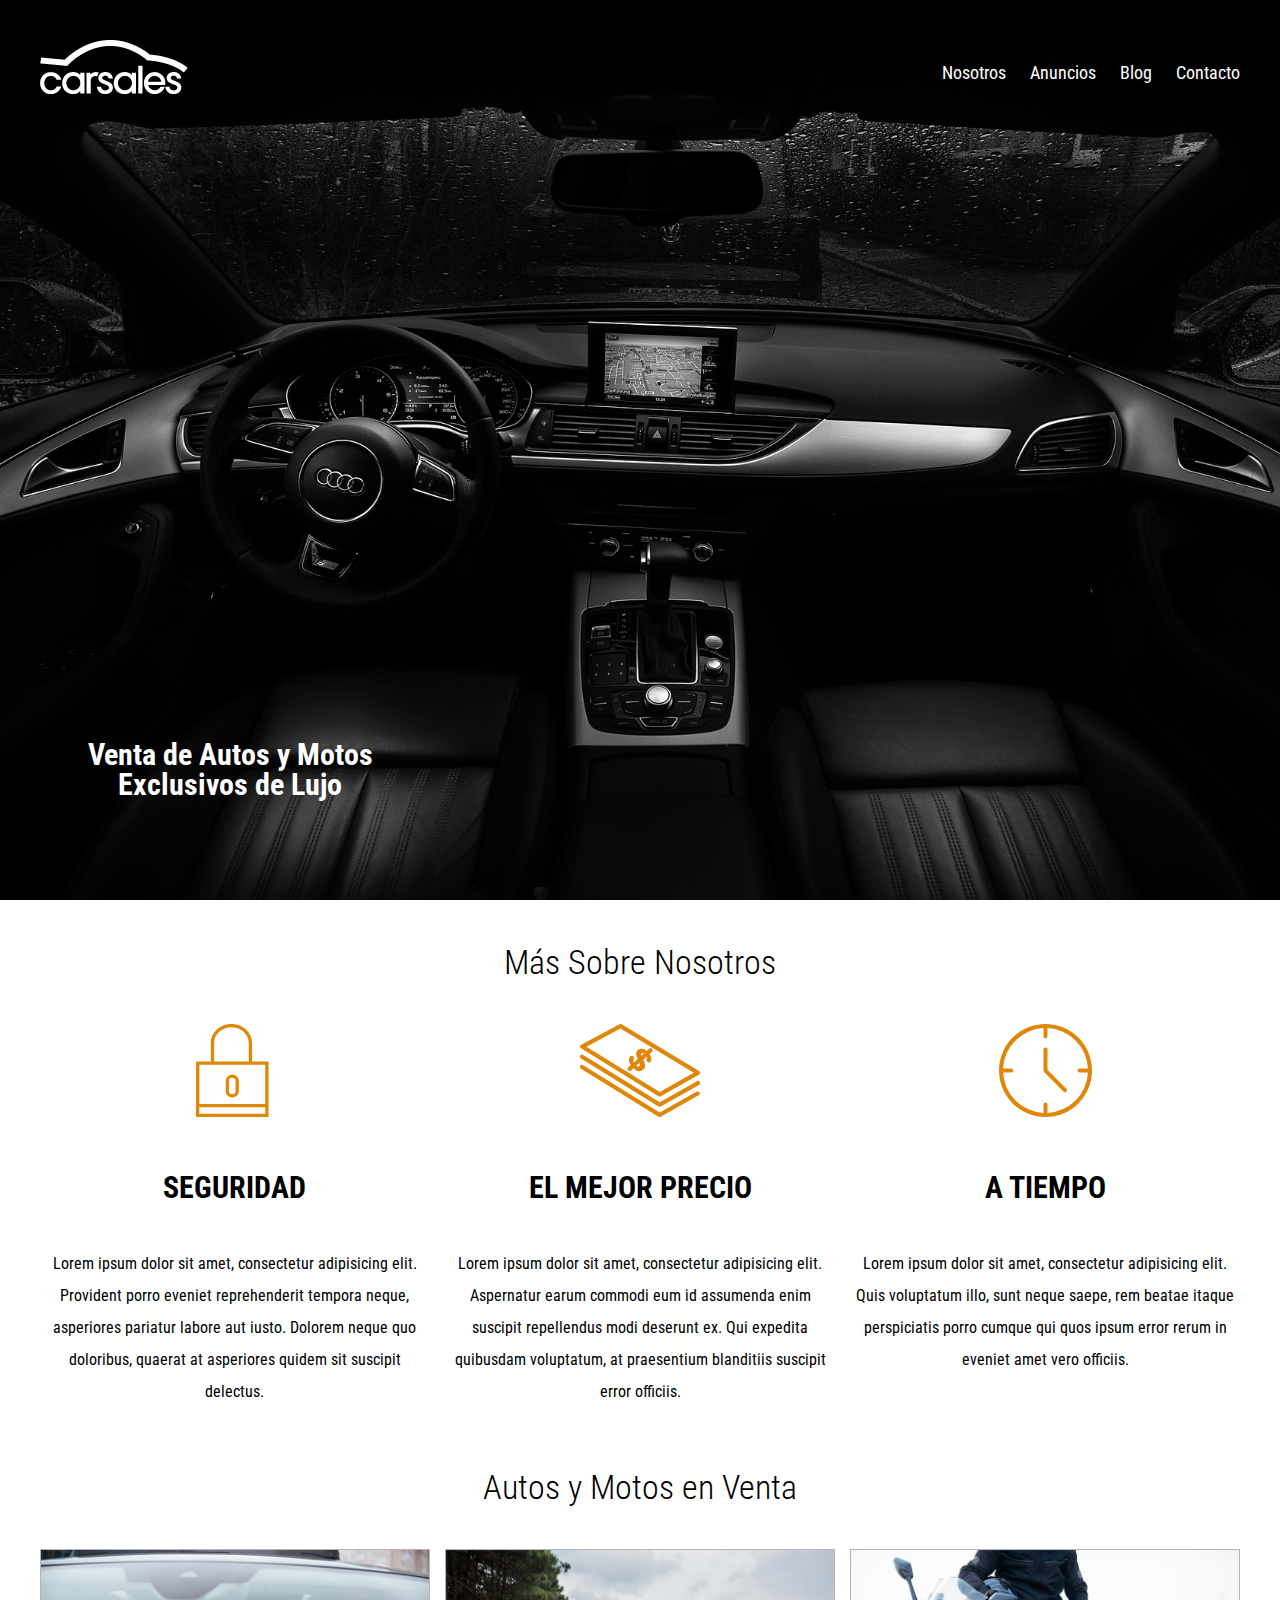
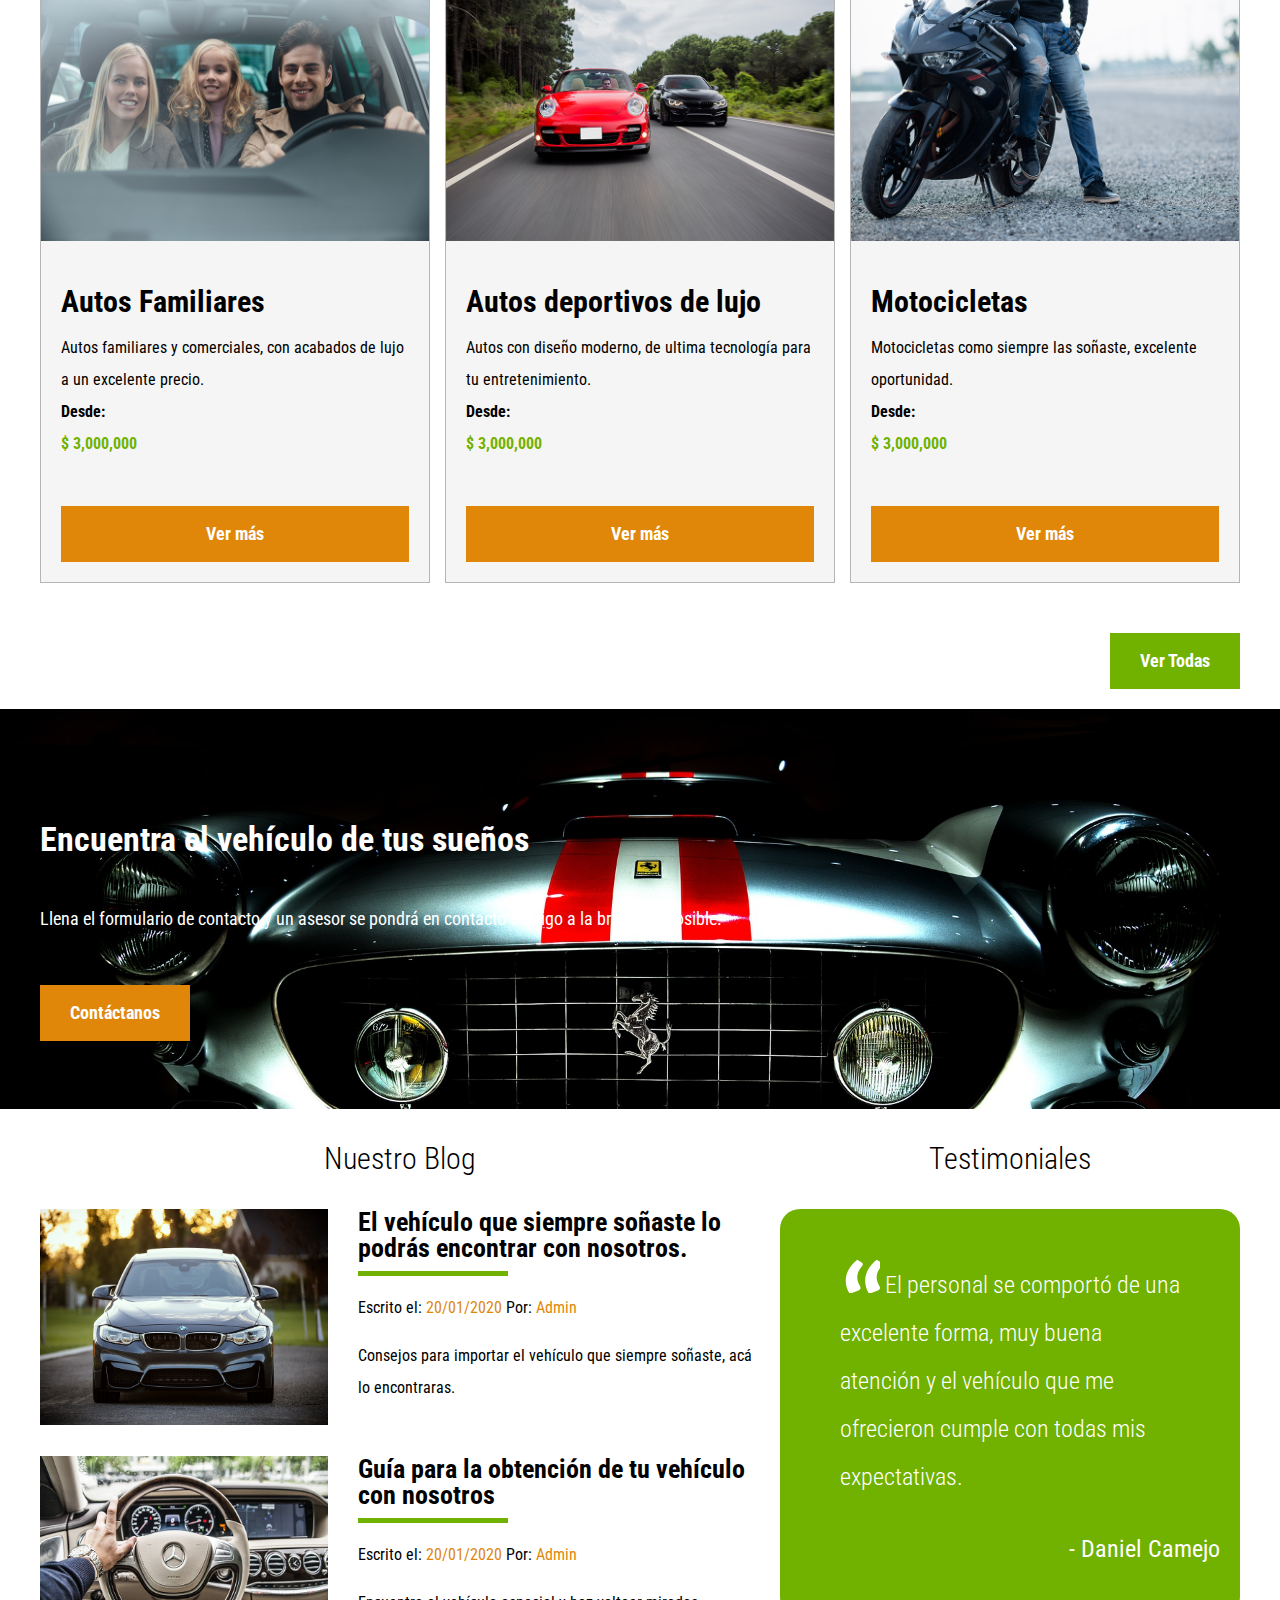
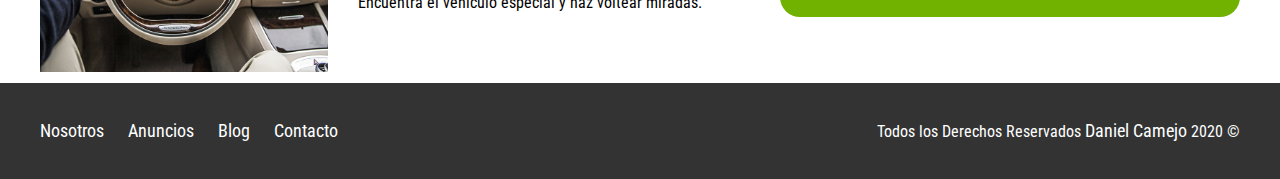
<file: index.html>
<!DOCTYPE html>
<html lang="en">
    <head>
        <meta charset="utf-8">
            <meta content="width=device-width" name="viewport">
                <meta content="IE=edge" http-equiv="X-UA-Compatible"/>
                <title>
                    Inicio - Proyecto “CarSales”
                </title>
                <link href="https://fonts.googleapis.com/css?family=Roboto+Condensed:300,400,700&display=swap" rel="stylesheet">
                    <link href="css/normalize.css" rel="stylesheet">
                        <link href="css/styles.css" rel="stylesheet">
                        </link>
                    </link>
                </link>
            </meta>
        </meta>
    </head>
    <body>
        <header class="site-header inicio">
            <div class="contenedor contenido-header">
                <div class="barra">
                    <a href="index.html">
                        <img alt="Logotipo de Venta de Vehiculos" src="img/logo.png"/>
                    </a>
                    <div class="mobile-menu">
                        <a href="#navegacion">
                            <img src="img/barras.svg" alt="">
                        </a>
                    </div>
                    <nav id="navegacion" class="navegacion">
                        <a href="nosotros.html">
                            Nosotros
                        </a>
                        <a href="anuncios.html">
                            Anuncios
                        </a>
                        <a href="blog.html">
                            Blog
                        </a>
                        <a href="contacto.html">
                            Contacto
                        </a>
                    </nav>
                </div>
                <h1>
                    Venta de Autos y Motos Exclusivos de Lujo
                </h1>
            </div>
        </header>
        <section class="contenedor seccion">
            <h2 class="fw300 centrar-texto">
                Más Sobre Nosotros
            </h2>
            <div class="iconos-nosotros">
                <div class="icono">
                    <img alt="Icono Seguridad" src="img/icono1.svg">
                        <h3>
                            Seguridad
                        </h3>
                        <p>
                            Lorem ipsum dolor sit amet, consectetur adipisicing elit. Provident porro eveniet reprehenderit tempora neque, asperiores pariatur labore aut iusto. Dolorem neque quo doloribus, quaerat at asperiores quidem sit suscipit delectus.
                        </p>
                    </img>
                </div>
                <div class="icono">
                    <img alt="Icono Precio" src="img/icono2.svg">
                        <h3>
                            El Mejor Precio
                        </h3>
                        <p>
                            Lorem ipsum dolor sit amet, consectetur adipisicing elit. Aspernatur earum commodi eum id assumenda enim suscipit repellendus modi deserunt ex. Qui expedita quibusdam voluptatum, at praesentium blanditiis suscipit error officiis.
                        </p>
                    </img>
                </div>
                <div class="icono">
                    <img alt="Icono a Tiempo" src="img/icono3.svg">
                        <h3>
                            A tiempo
                        </h3>
                        <p>
                            Lorem ipsum dolor sit amet, consectetur adipisicing elit. Quis voluptatum illo, sunt neque saepe, rem beatae itaque perspiciatis porro cumque qui quos ipsum error rerum in eveniet amet vero officiis.
                        </p>
                    </img>
                </div>
            </div>
        </section>
        <main class="seccion contenedor">
            <h2 class="fw300 centrar-texto">
                Autos y Motos en Venta
            </h2>
            <div class="contenedor-anuncios">
                <div class="anuncio">
                    <img alt="Anuncio Autos Familiares" src="img/anuncio1.jpg">
                        <div class="contenido-anuncio">
                            <h3>
                                Autos Familiares
                            </h3>
                            <p>
                                Autos familiares y comerciales, con acabados de lujo a un excelente precio.
                            </p>
                           <strong>Desde:</strong>
                            <p class="precio">
                                $ 3,000,000
                            </p>
                            <ul class="iconos-caracteristicas">
                            	
                            </ul>
                            <a href="#" class="boton boton-amarillo d-block">
                                Ver más
                            </a>
                        </div>
                    </img>
                </div>
                <div class="anuncio">
                    <img alt="Anuncio Deportivos de Lujo" src="img/anuncio2.jpg">
                        <div class="contenido-anuncio">
                            <h3>
                               Autos deportivos de lujo
                            </h3>
                            <p>
                                Autos con diseño moderno, de ultima tecnología para tu entretenimiento.
                            </p>
                            <strong>Desde:</strong>
                            <p class="precio">
                                $ 3,000,000
                            </p>
                            <ul class="iconos-caracteristicas">
                            	
                            </ul>
                            <a href="#" class="boton boton-amarillo d-block">
                                Ver más
                            </a>
                        </div>
                    </img>
                </div>
                <div class="anuncio">
                <img alt="Anuncio de Motocicletas" src="img/anuncio3.jpg">
                    <div class="contenido-anuncio">
                        <h3>
                            Motocicletas
                        </h3>
                        <p>
                            Motocicletas como siempre las soñaste, excelente oportunidad.
                        </p>
                        <strong>Desde:</strong>
                        <p class="precio">
                            $ 3,000,000
                        </p>
                        <ul class="iconos-caracteristicas">
                            	
                            </ul>
                        <a href="#" class="boton boton-amarillo d-block">
                            Ver más
                        </a>
                    </div>
                </img>
            </div>
            </div>
            <div class="ver-todas">
            <a href="anuncios.html" class="boton boton-verde">
                Ver Todas
            </a>
            </div>
        </main>
            
<section class="imagen-contacto">
	<div class="contenedor contenido-contacto">
    <h2>
        Encuentra el vehículo de tus sueños
    </h2>
    <p>
        Llena el formulario de contacto y un asesor se pondrá en contacto contigo a la brevedad posible.
    </p>
    <a href="contacto.html" class="boton boton-amarillo">
        Contáctanos
    </a>
    </div>
</section>
<div class="seccion-inferior contenedor">
<section class="blog">
    <h3 class="fw300 centrar-texto seccion">
        Nuestro Blog
    </h3>
    <article class="entrada-blog">
    	<div class="imagen">
        <img alt="Entrada de Blog" src="img/blog1.jpg">
        </div>
        <div class="texto-entrada">
        	<a href="entrada.html">
            <h4>
                El vehículo que siempre soñaste lo podrás encontrar con nosotros.
            </h4>
			</a>
            <p>
                Escrito el:
                <span>
                    20/01/2020
                </span>
                Por:
                <span>
                    Admin
                </span>
            </p>
            <p>
                Consejos para importar el vehículo que siempre soñaste, acá lo encontraras.
            </p>
        </img>
        </div>
    </article>
    <article class="entrada-blog">
    	<div class="imagen">
        <img alt="Entrada de Blog" src="img/blog2.jpg">
        </div>
        <div class="texto-entrada">
        	<a href="entrada.html">
            <h4>
               Guía para la obtención de tu vehículo con nosotros
            </h4>
            </a>
            <p>
                Escrito el:
                <span>
                    20/01/2020
                </span>
                Por:
                <span>
                    Admin
                </span>
            </p>
            <p>
                Encuentra el vehículo especial y haz voltear miradas.
            </p>
        </img>
        </div>
    </article>
</section>
<section class="testimoniales">
    <h3 class="fw300 centrar-texto seccion">
        Testimoniales
    </h3>
    <div class="testimonial">
    <blockquote>
        El personal se comportó de una excelente forma, muy buena atención y el vehículo que me ofrecieron cumple con todas mis expectativas.
    </blockquote>
    <p>
        - Daniel Camejo
    </p>
    </div>
</section>
</div>
<footer class="site-footer seccion">
	<div class="contenedor contenedor-footer">
    <nav class="navegacion">
        <a href="nosotros.html">
            Nosotros
        </a>
        <a href="anuncios.html">
            Anuncios
        </a>
        <a href="blog.html">
            Blog
        </a>
        <a href="contacto.html">
            Contacto
        </a>
    </nav>
    <p class="copyright">
        Todos los Derechos Reservados <a class="link" href="https://www.instagram.com/dani__web/" target="blank">Daniel Camejo</a>  2020 © 
    </p>
   </div> 
</footer>
</body>
</html>
</file>
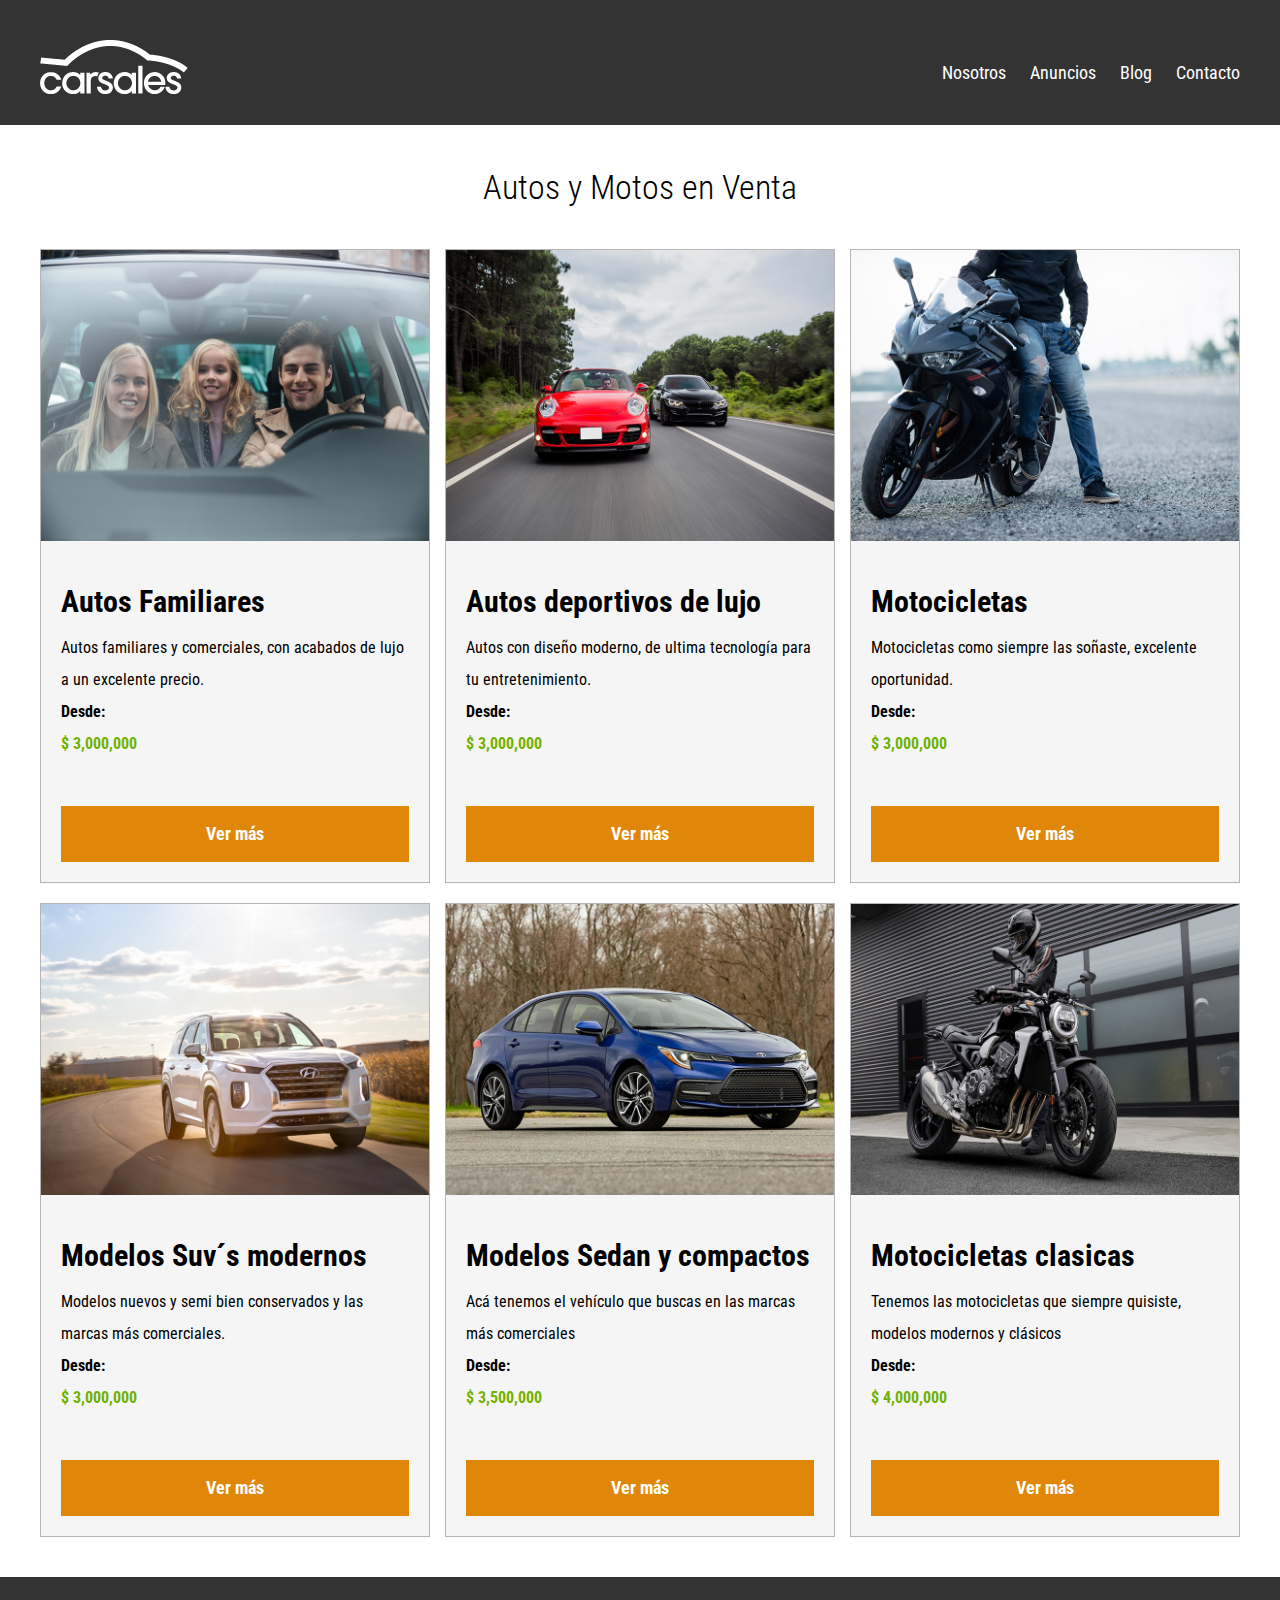
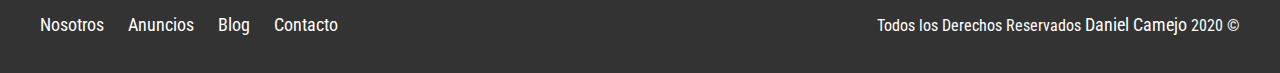
<file: anuncios.html>
<!DOCTYPE html>
<html lang="en">
    <head>
        <meta charset="utf-8">
            <meta content="width=device-width" name="viewport">
                <meta content="IE=edge" http-equiv="X-UA-Compatible"/>
                <title>
                    Anuncios - Proyecto "CarSales"
                </title>
                <link href="https://fonts.googleapis.com/css?family=Roboto+Condensed:300,400,700&display=swap" rel="stylesheet">
                    <link href="css/normalize.css" rel="stylesheet">
                        <link href="css/styles.css" rel="stylesheet">
                        </link>
                    </link>
                </link>
            </meta>
        </meta>
    </head>
    <body>
        <header class="site-header">
            <div class="contenedor contenido-header">
                <div class="barra">
                    <a href="index.html">
                         <img alt="Logotipo de Venta de Vehiculos" src="img/logo.png"/>
                    </a>
                    <div class="mobile-menu">
                        <a href="#navegacion">
                            <img src="img/barras.svg" alt="">
                        </a>
                    </div>
                    <nav id="navegacion" class="navegacion">
                        <a href="nosotros.html">
                            Nosotros
                        </a>
                        <a href="anuncios.html">
                            Anuncios
                        </a>
                        <a href="blog.html">
                            Blog
                        </a>
                        <a href="contacto.html">
                            Contacto
                        </a>
                    </nav>
                </div>
            </div>
        </header>
 
      	<main class="seccion contenedor">
            <h2 class="fw300 centrar-texto">
                Autos y Motos en Venta
            </h2>
            <div class="contenedor-anuncios">
                <div class="anuncio">
                    <img alt="Anuncio Autos Familiares" src="img/anuncio1.jpg">
                        <div class="contenido-anuncio">
                            <h3>
                                Autos Familiares
                            </h3>
                            <p>
                               Autos familiares y comerciales, con acabados de lujo a un excelente precio.
                            </p>
                            <strong>Desde:</strong>
                            <p class="precio">
                                $ 3,000,000
                            </p>
                            <ul class="iconos-caracteristicas">
                            	
                            </ul>
                            <a href="#" class="boton boton-amarillo d-block">
                                Ver más
                            </a>
                        </div>
                    </img>
                </div>
                <div class="anuncio">
                    <img alt="Anuncio Deportivos de Lujo" src="img/anuncio2.jpg">
                        <div class="contenido-anuncio">
                            <h3>
                                Autos deportivos de lujo
                            </h3>
                            <p>
                               Autos con diseño moderno, de ultima tecnología para tu entretenimiento.
                            </p>
                             <strong>Desde:</strong>
                            <p class="precio">
                                $ 3,000,000
                            </p>
                            <ul class="iconos-caracteristicas">
                            	
                            </ul>
                            <a href="#" class="boton boton-amarillo d-block">
                                Ver más
                            </a>
                        </div>
                    </img>
                </div>
                <div class="anuncio">
                <img alt="Anuncio de Motocicletas" src="img/anuncio3.jpg">
                    <div class="contenido-anuncio">
                        <h3>
                            Motocicletas
                        </h3>
                        <p>
                            Motocicletas como siempre las soñaste, excelente oportunidad.
                        </p>
                        <strong>Desde:</strong>
                        <p class="precio">
                            $ 3,000,000
                        </p>
                        <ul class="iconos-caracteristicas">
                            	
                            </ul>
                        <a href="#" class="boton boton-amarillo d-block">
                            Ver más
                        </a>
                    </div>
                </img>
            </div>
             <div class="anuncio">
                    <img alt="Anuncio Suv´s modernos" src="img/anuncio4.jpg">
                        <div class="contenido-anuncio">
                            <h3>
                                Modelos Suv´s modernos
                            </h3>
                            <p>
                               Modelos nuevos y semi bien conservados y las marcas más comerciales.
                            </p>
                            <strong>Desde:</strong>
                            <p class="precio">
                                $ 3,000,000
                            </p>
                            <ul class="iconos-caracteristicas">
                            	
                            </ul>
                            <a href="#" class="boton boton-amarillo d-block">
                                Ver más
                            </a>
                        </div>
                    </img>
                </div>
                 <div class="anuncio">
                    <img alt="Anuncio Sedan y compactos" src="img/anuncio5.jpg">
                        <div class="contenido-anuncio">
                            <h3>
                                Modelos Sedan y compactos
                            </h3>
                            <p>
                                Acá tenemos el vehículo que buscas en las marcas más comerciales
                            </p>
                            <strong>Desde:</strong>
                            <p class="precio">
                                $ 3,500,000
                            </p>
                            <ul class="iconos-caracteristicas">
                            	
                            </ul>
                            <a href="#" class="boton boton-amarillo d-block">
                                Ver más
                            </a>
                        </div>
                    </img>
                </div>
                 <div class="anuncio">
                    <img alt="Anuncio Motocicletas clasicas" src="img/anuncio6.jpg">
                        <div class="contenido-anuncio">
                            <h3>
                                Motocicletas clasicas
                            </h3>
                            <p>
                                Tenemos las motocicletas que siempre quisiste, modelos modernos y clásicos
                            </p>
                            <strong>Desde:</strong>
                            <p class="precio">
                                $ 4,000,000
                            </p>
                            <ul class="iconos-caracteristicas">
                            	
                            </ul>
                            <a href="#" class="boton boton-amarillo d-block">
                                Ver más
                            </a>
                        </div>
                    </img>
                </div>

            </div>
        </main>


<footer class="site-footer seccion">
	<div class="contenedor contenedor-footer">
    <nav class="navegacion">
        <a href="nosotros.html">
            Nosotros
        </a>
        <a href="anuncios.html">
            Anuncios
        </a>
        <a href="blog.html">
            Blog
        </a>
        <a href="contacto.html">
            Contacto
        </a>
    </nav>
    <p class="copyright">
        Todos los Derechos Reservados <a class="link" href="https://www.instagram.com/dani__web/" target="blank">Daniel Camejo</a>  2020 © 
    </p>
   </div> 
</footer>
</file>
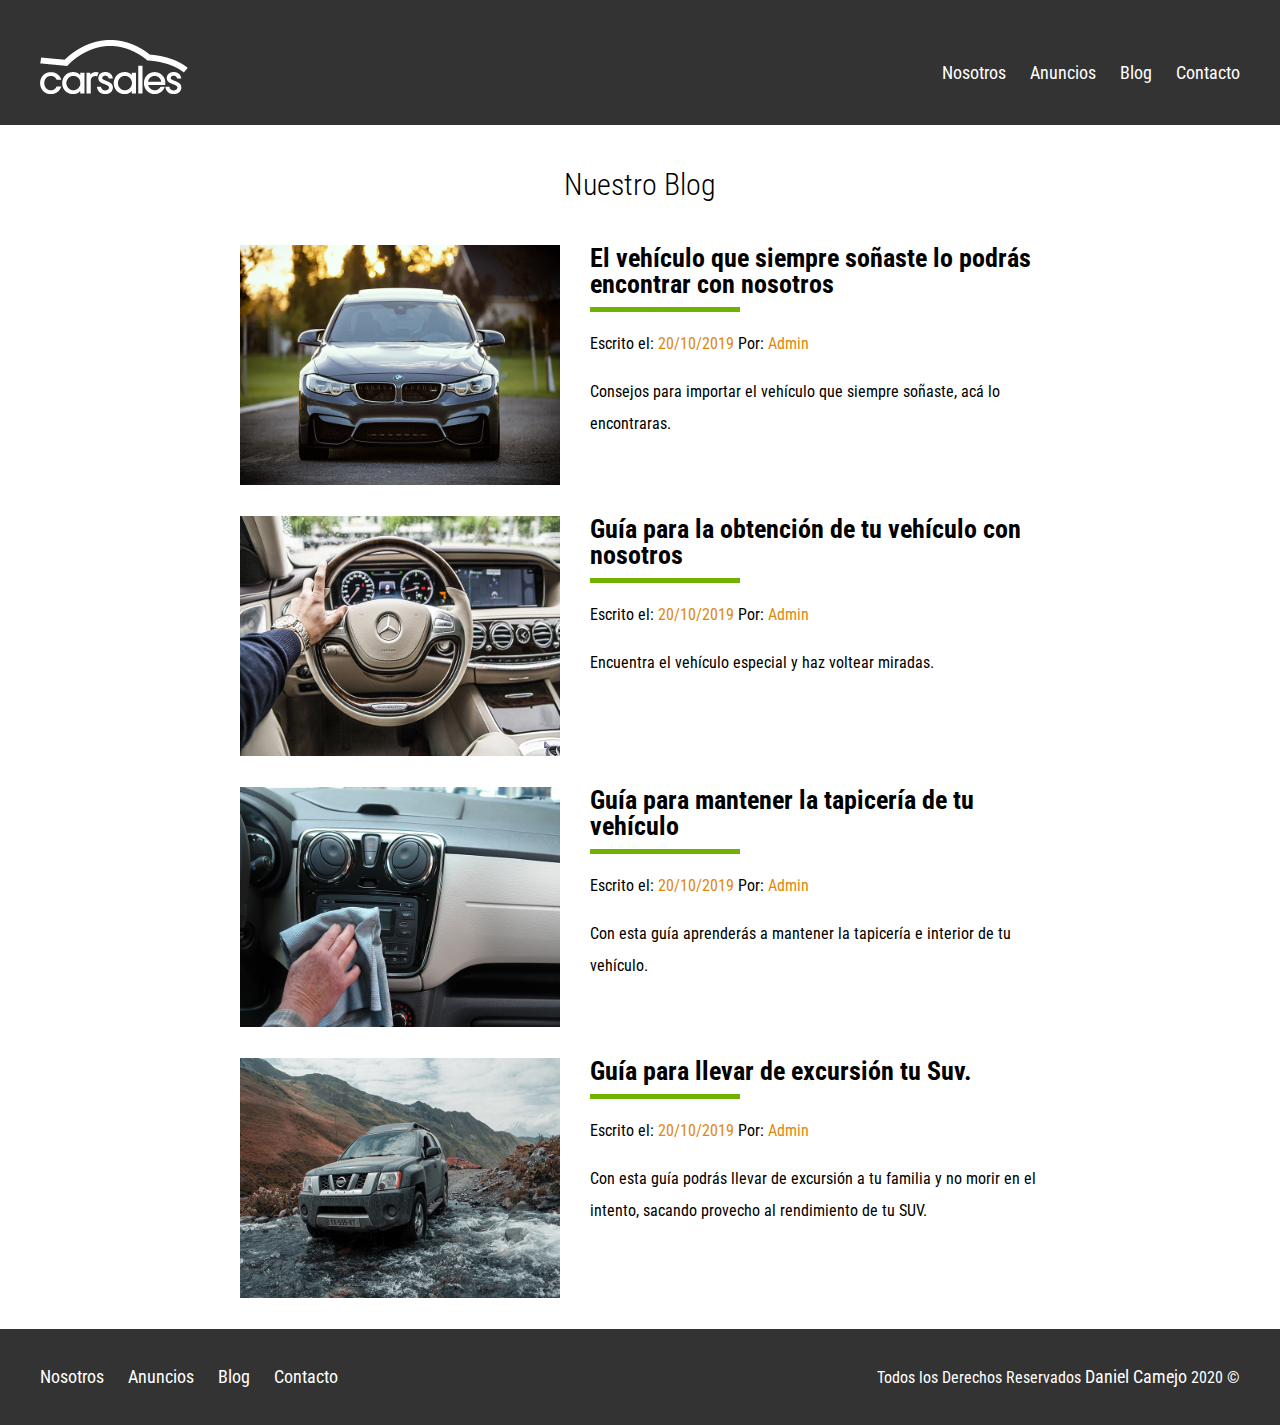
<file: blog.html>
<!DOCTYPE html>
<html lang="en">
    <head>
        <meta charset="utf-8">
            <meta content="width=device-width" name="viewport">
                <meta content="IE=edge" http-equiv="X-UA-Compatible"/>
                <title>
                   Blog - Proyecto "CarSales"
                </title>
                <link href="https://fonts.googleapis.com/css?family=Roboto+Condensed:300,400,700&display=swap" rel="stylesheet">
                    <link href="css/normalize.css" rel="stylesheet">
                        <link href="css/styles.css" rel="stylesheet">
                        </link>
                    </link>
                </link>
            </meta>
        </meta>
    </head>
    <body>
        <header class="site-header">
            <div class="contenedor contenido-header">
                <div class="barra">
                    <a href="index.html">
                         <img alt="Logotipo de Venta de Vehiculos" src="img/logo.png"/>
                    </a>
                    <div class="mobile-menu">
                        <a href="#navegacion">
                            <img src="img/barras.svg" alt="">
                        </a>
                    </div>
                    <nav id="navegacion" class="navegacion">
                        <a href="nosotros.html">
                            Nosotros
                        </a>
                        <a href="anuncios.html">
                            Anuncios
                        </a>
                        <a href="blog.html">
                            Blog
                        </a>
                        <a href="contacto.html">
                            Contacto
                        </a>
                    </nav>
                </div>
            </div>
        </header>
 
      	<main class="contenedor seccion contenido-centrado">
           
           <h3 class="fw300 centrar-texto">
        Nuestro Blog
    </h3>
    <article class="entrada-blog">
        <div class="imagen">
        <img alt="Entrada de Blog" src="img/blog1.jpg">
        </div>
        <div class="texto-entrada">
            <a href="entrada.html">
            <h4>
                El vehículo que siempre soñaste lo podrás encontrar con nosotros
            </h4>
            </a>
            <p>
                Escrito el:
                <span>
                    20/10/2019
                </span>
                Por:
                <span>
                    Admin
                </span>
            </p>
            <p>
                 Consejos para importar el vehículo que siempre soñaste, acá lo encontraras.
            </p>
        </img>
        </div>
    </article>
    <article class="entrada-blog">
        <div class="imagen">
        <img alt="Entrada de Blog" src="img/blog2.jpg">
        </div>
        <div class="texto-entrada">
            <a href="entrada.html">
            <h4>
                Guía para la obtención de tu vehículo con nosotros
            </h4>
            </a>
            <p>
                Escrito el:
                <span>
                    20/10/2019
                </span>
                Por:
                <span>
                    Admin
                </span>
            </p>
            <p>
               Encuentra el vehículo especial y haz voltear miradas.
            </p>
        </img>
        </div>
    </article>
    <article class="entrada-blog">
        <div class="imagen">
        <img alt="Entrada de Blog" src="img/blog3.jpg">
        </div>
        <div class="texto-entrada">
            <a href="entrada.html">
            <h4>
                Guía para mantener la tapicería de tu vehículo
            </h4>
            </a>
            <p>
                Escrito el:
                <span>
                    20/10/2019
                </span>
                Por:
                <span>
                    Admin
                </span>
            </p>
            <p>
                Con esta guía aprenderás a mantener la tapicería e interior de tu vehículo.
            </p>
        </img>
        </div>
    </article>
    <article class="entrada-blog">
        <div class="imagen">
        <img alt="Entrada de Blog" src="img/blog4.jpg">
        </div>
        <div class="texto-entrada">
            <a href="entrada.html">
            <h4>
                Guía para llevar de excursión tu Suv.
            </h4>
            </a>
            <p>
                Escrito el:
                <span>
                    20/10/2019
                </span>
                Por:
                <span>
                    Admin
                </span>
            </p>
            <p>
                Con esta guía podrás llevar de excursión a tu familia y no morir en el intento, sacando provecho al rendimiento de tu SUV.
            </p>
        </img>
        </div>
    </article>
        </main>


<footer class="site-footer seccion">
	<div class="contenedor contenedor-footer">
    <nav class="navegacion">
        <a href="nosotros.html">
            Nosotros
        </a>
        <a href="anuncios.html">
            Anuncios
        </a>
        <a href="blog.html">
            Blog
        </a>
        <a href="contacto.html">
            Contacto
        </a>
    </nav>
    <p class="copyright">
        Todos los Derechos Reservados <a class="link" href="https://www.instagram.com/dani__web/" target="blank">Daniel Camejo</a>  2020 © 
    </p>
   </div> 
</footer>
</file>
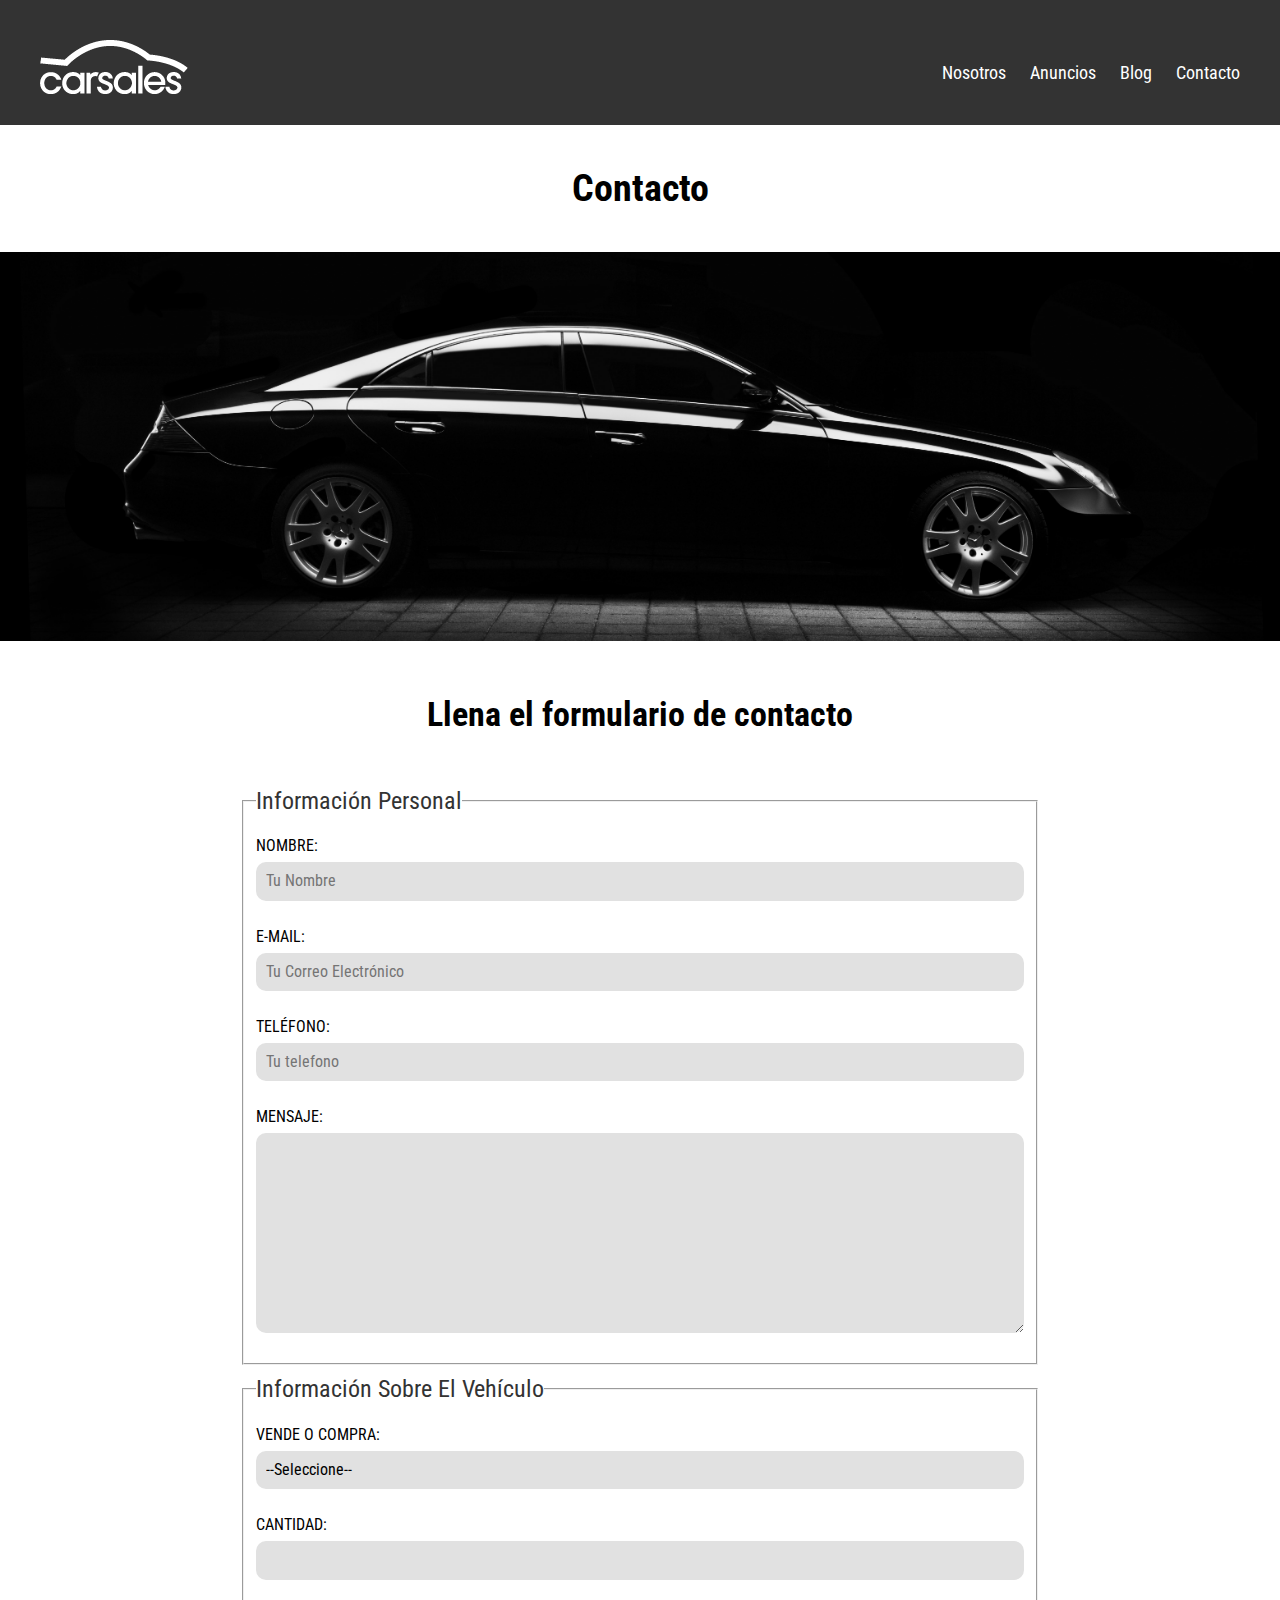
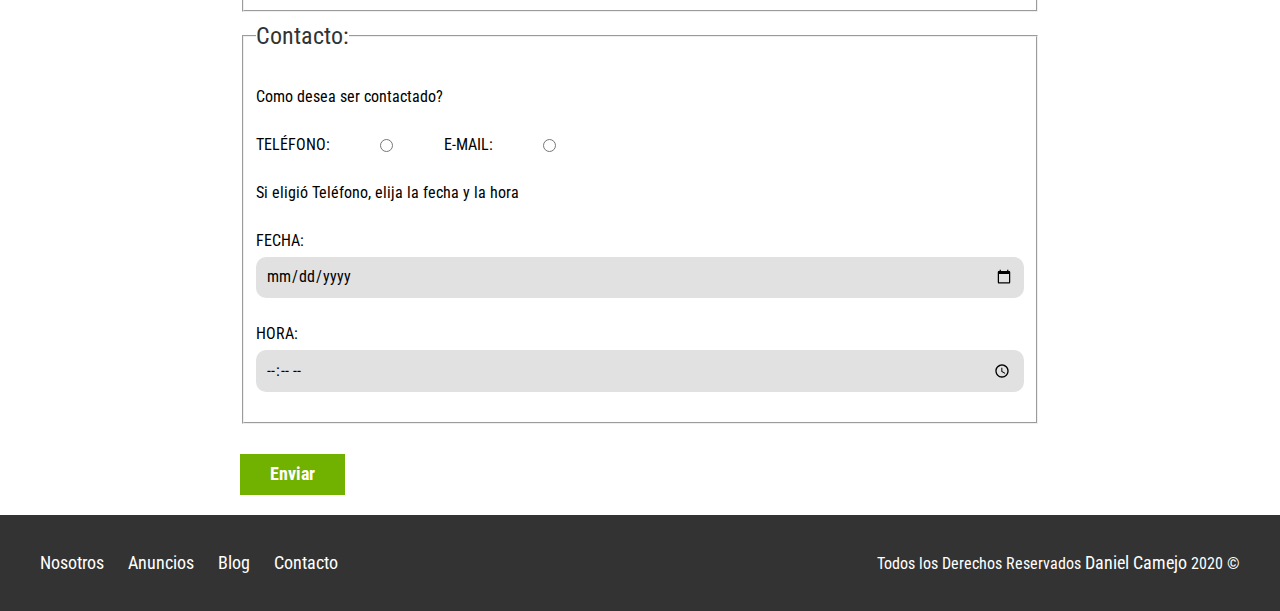
<file: contacto.html>
<!DOCTYPE html>
<html lang="en">
    <head>
        <meta charset="utf-8">
            <meta content="width=device-width" name="viewport">
                <meta content="IE=edge" http-equiv="X-UA-Compatible"/>
                <title>
                    Contacto - Proyecto "CarSales"
                </title>
                <link href="https://fonts.googleapis.com/css?family=Roboto+Condensed:300,400,700&display=swap" rel="stylesheet">
                    <link href="css/normalize.css" rel="stylesheet">
                        <link href="css/styles.css" rel="stylesheet">
                        </link>
                    </link>
                </link>
            </meta>
        </meta>
    </head>
    <body>
        <header class="site-header">
            <div class="contenedor contenido-header">
                <div class="barra">
                    <a href="index.html">
                         <img alt="Logotipo de Venta de Vehiculos" src="img/logo.png"/>
                    </a>
                    <div class="mobile-menu">
                        <a href="#navegacion">
                            <img src="img/barras.svg" alt="">
                        </a>
                    </div>
                    <nav id="navegacion" class="navegacion">
                        <a href="nosotros.html">
                            Nosotros
                        </a>
                        <a href="anuncios.html">
                            Anuncios
                        </a>
                        <a href="blog.html">
                            Blog
                        </a>
                        <a href="contacto.html">
                            Contacto
                        </a>
                    </nav>
                </div>
            </div>
        </header>

 					<h1 class="fw-300 centrar-texto">Contacto</h1>

 					<img src="img/destacada3.jpg" alt="Imagen Principal">
 					<main class="contenedor seccion contenido-centrado">
 						<h2 class="fw-300 centrar-texto">Llena el formulario de contacto</h2>
						<fieldset>
							<legend>Información Personal</legend>

 						<form class="contacto" action="">
 								<label for="nombre">Nombre:</label>
 								<input type="text" id="nombre" placeholder="Tu Nombre">

 								<label for="email">E-mail:</label>
 								<input type="email" id="email" placeholder="Tu Correo Electrónico">

 								<label for="telefono">Teléfono:</label>
 								<input type="tel" id="telefono" placeholder="Tu telefono">

 								<label for="mensaje">Mensaje:</label>
 								<textarea id="mensaje"></textarea>

 						</form>
 						</fieldset>
 						<fieldset>
 							<legend>Información Sobre El Vehículo</legend>

 							<form action="">
 									<label for="opciones">Vende o compra:</label>
 										<select name="" id="opciones">
 										<option value="" disabled selected>--Seleccione--</option>
 										<option value="Vende">Vende</option>
 										<option value="Compra">Compra</option>
 										</select>

 										<label for="cantidad">Cantidad:</label>
 											<input type="number" min="0" max="10">
 							</form>

 						</fieldset>
 						<fieldset>
 									<legend>Contacto:</legend>

									<p>Como desea ser contactado?</p>
                                
                                <div class="forma-contacto">
									<label for="fono">Teléfono:</label>
									<input type="radio" name="contacto" value="fono" id="fono">
									
                                    <label for="correo">E-mail:</label>
									<input type="radio" name="contacto" value="correo" id="correo">
                                </div>

                                    <p>Si eligió Teléfono, elija la fecha y la hora</p>

                                    <label for="fecha">Fecha:</label>
                                    <input type="date" id="fecha">

                                    <label for="hora">Hora:</label>
                                    <input type="time" id="hora" min="09:00" max="18.00">
                                        

                                    

 						</fieldset>
                        <input type="submit" value="Enviar" class="boton boton-verde">
 					</main>

<footer class="site-footer seccion">
	<div class="contenedor contenedor-footer">
    <nav class="navegacion">
        <a href="nosotros.html">
            Nosotros
        </a>
        <a href="anuncios.html">
            Anuncios
        </a>
        <a href="blog.html">
            Blog
        </a>
        <a href="contacto.html">
            Contacto
        </a>
    </nav>
    <p class="copyright">
        Todos los Derechos Reservados <a class="link" href="https://www.instagram.com/dani__web/" target="blank">Daniel Camejo</a>  2020 © 
    </p>
   </div> 
</footer>
</file>
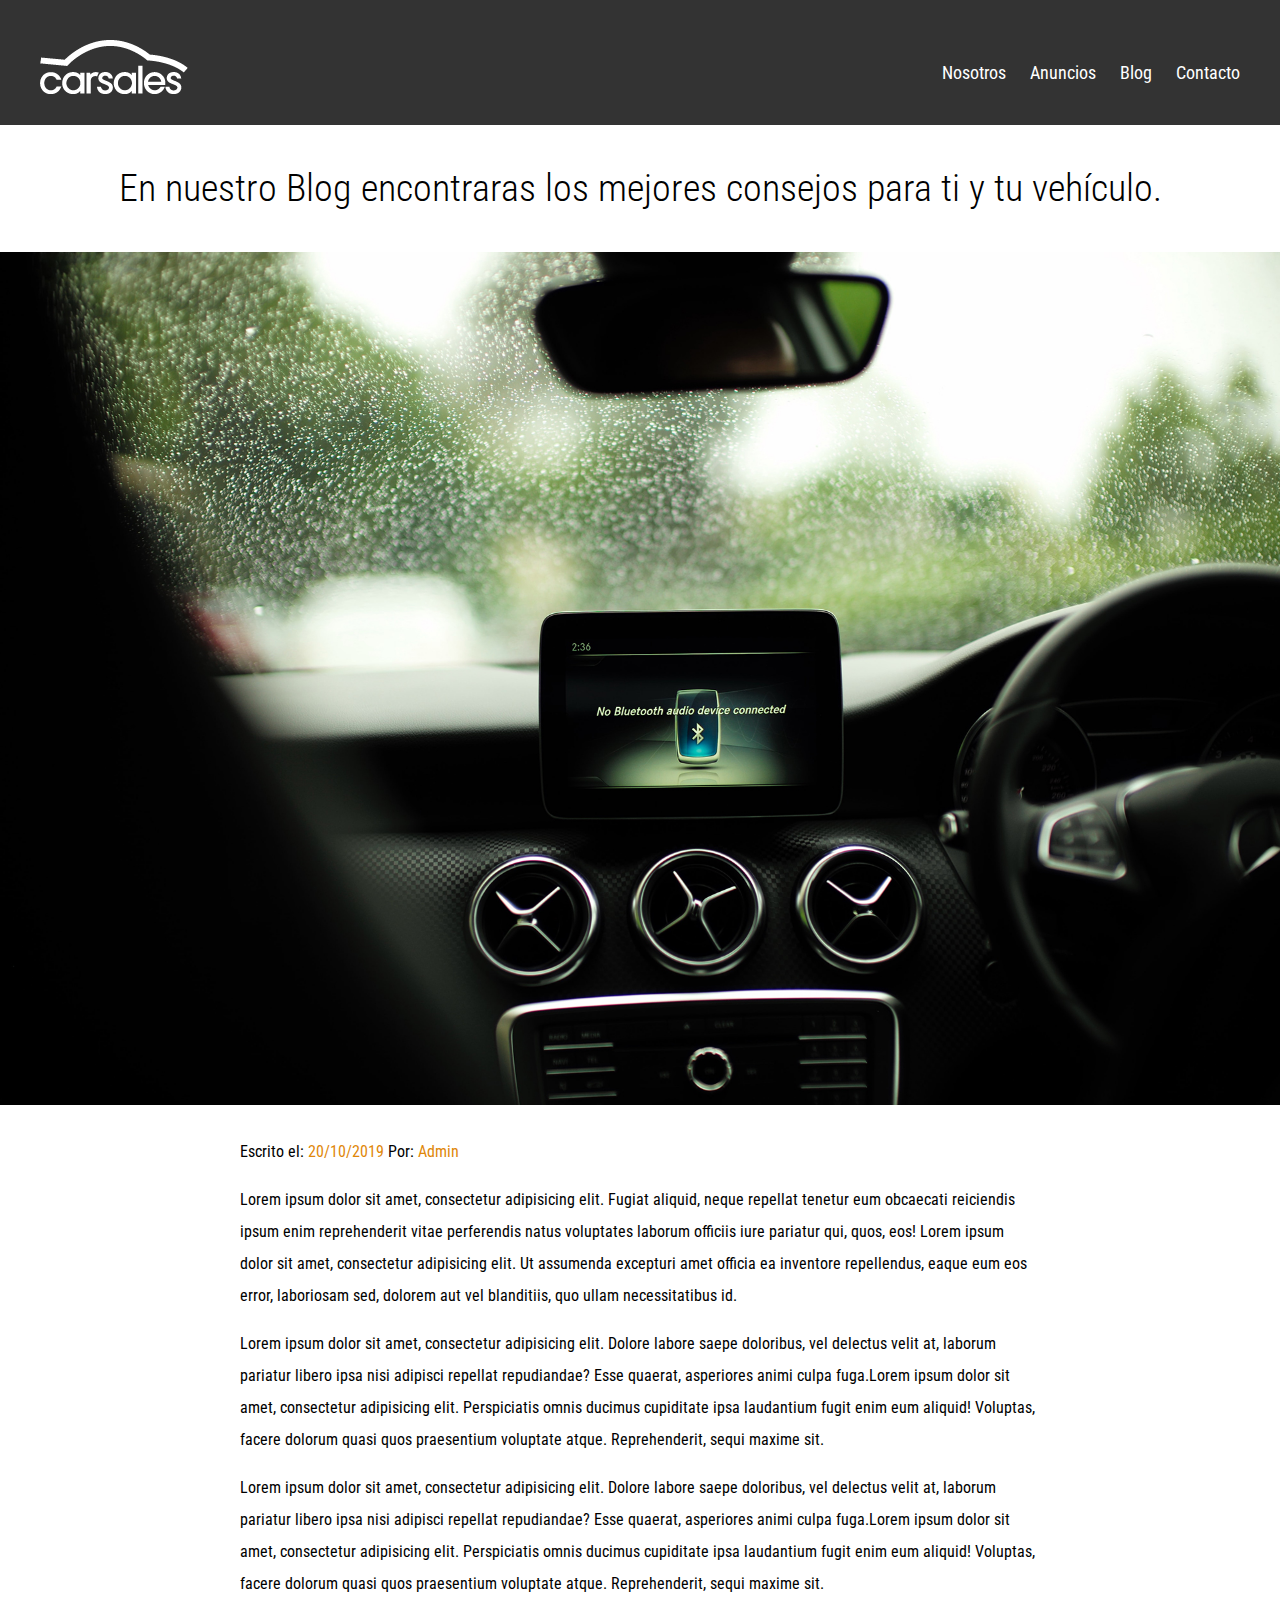
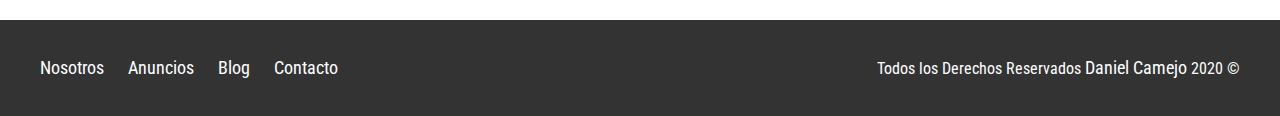
<file: entrada.html>
<!DOCTYPE html>
<html lang="en">
    <head>
        <meta charset="utf-8">
            <meta content="width=device-width" name="viewport">
                <meta content="IE=edge" http-equiv="X-UA-Compatible"/>
                <title>
                    Blog - Proyecto "CarSales"
                </title>
                <link href="https://fonts.googleapis.com/css?family=Roboto+Condensed:300,400,700&display=swap" rel="stylesheet">
                    <link href="css/normalize.css" rel="stylesheet">
                        <link href="css/styles.css" rel="stylesheet">
                        </link>
                    </link>
                </link>
            </meta>
        </meta>
    </head>
    <body>
        <header class="site-header">
            <div class="contenedor contenido-header">
                <div class="barra">
                    <a href="index.html">
                        <img alt="Logotipo de Venta de Vehiculos" src="img/logo.png"/>
                    </a>
                    <div class="mobile-menu">
                        <a href="#navegacion">
                            <img src="img/barras.svg" alt="">
                        </a>
                    </div>
                    <nav id="navegacion" class="navegacion">
                        <a href="nosotros.html">
                            Nosotros
                        </a>
                        <a href="anuncios.html">
                            Anuncios
                        </a>
                        <a href="blog.html">
                            Blog
                        </a>
                        <a href="contacto.html">
                            Contacto
                        </a>
                    </nav>
                </div>
            </div>
        </header>

            <h1 class="fw300 centrar-texto">
                En nuestro Blog encontraras los mejores consejos para ti y tu vehículo.
            </h1>
                    <img alt="Imagen Principal" src="img/destacada2.jpg">
                    <main class="contenedor seccion contenido-centrado texto-entrada">
                        <p>
                Escrito el:
                <span>
                    20/10/2019
                </span>
                Por:
                <span>
                    Admin
                </span>
            </p>
            <p>
                Lorem ipsum dolor sit amet, consectetur adipisicing elit. Fugiat aliquid, neque repellat tenetur eum obcaecati reiciendis ipsum enim reprehenderit vitae perferendis natus voluptates laborum officiis iure pariatur qui, quos, eos! Lorem ipsum dolor sit amet, consectetur adipisicing elit. Ut assumenda excepturi amet officia ea inventore repellendus, eaque eum eos error, laboriosam sed, dolorem aut vel blanditiis, quo ullam necessitatibus id.
            </p>
            <p>
                Lorem ipsum dolor sit amet, consectetur adipisicing elit. Dolore labore saepe doloribus, vel delectus velit at, laborum pariatur libero ipsa nisi adipisci repellat repudiandae? Esse quaerat, asperiores animi culpa fuga.Lorem ipsum dolor sit amet, consectetur adipisicing elit. Perspiciatis omnis ducimus cupiditate ipsa laudantium fugit enim eum aliquid! Voluptas, facere dolorum quasi quos praesentium voluptate atque. Reprehenderit, sequi maxime sit.
            </p>
            <p>
                Lorem ipsum dolor sit amet, consectetur adipisicing elit. Dolore labore saepe doloribus, vel delectus velit at, laborum pariatur libero ipsa nisi adipisci repellat repudiandae? Esse quaerat, asperiores animi culpa fuga.Lorem ipsum dolor sit amet, consectetur adipisicing elit. Perspiciatis omnis ducimus cupiditate ipsa laudantium fugit enim eum aliquid! Voluptas, facere dolorum quasi quos praesentium voluptate atque. Reprehenderit, sequi maxime sit.
            </p>
                    </main>             


<footer class="site-footer seccion">
	<div class="contenedor contenedor-footer">
    <nav class="navegacion">
        <a href="nosotros.html">
            Nosotros
        </a>
        <a href="anuncios.html">
            Anuncios
        </a>
        <a href="blog.html">
            Blog
        </a>
        <a href="contacto.html">
            Contacto
        </a>
    </nav>
    <p class="copyright">
        Todos los Derechos Reservados <a class="link" href="https://www.instagram.com/dani__web/" target="blank">Daniel Camejo</a>  2020 © 
    </p>
   </div> 
</footer>
</file>
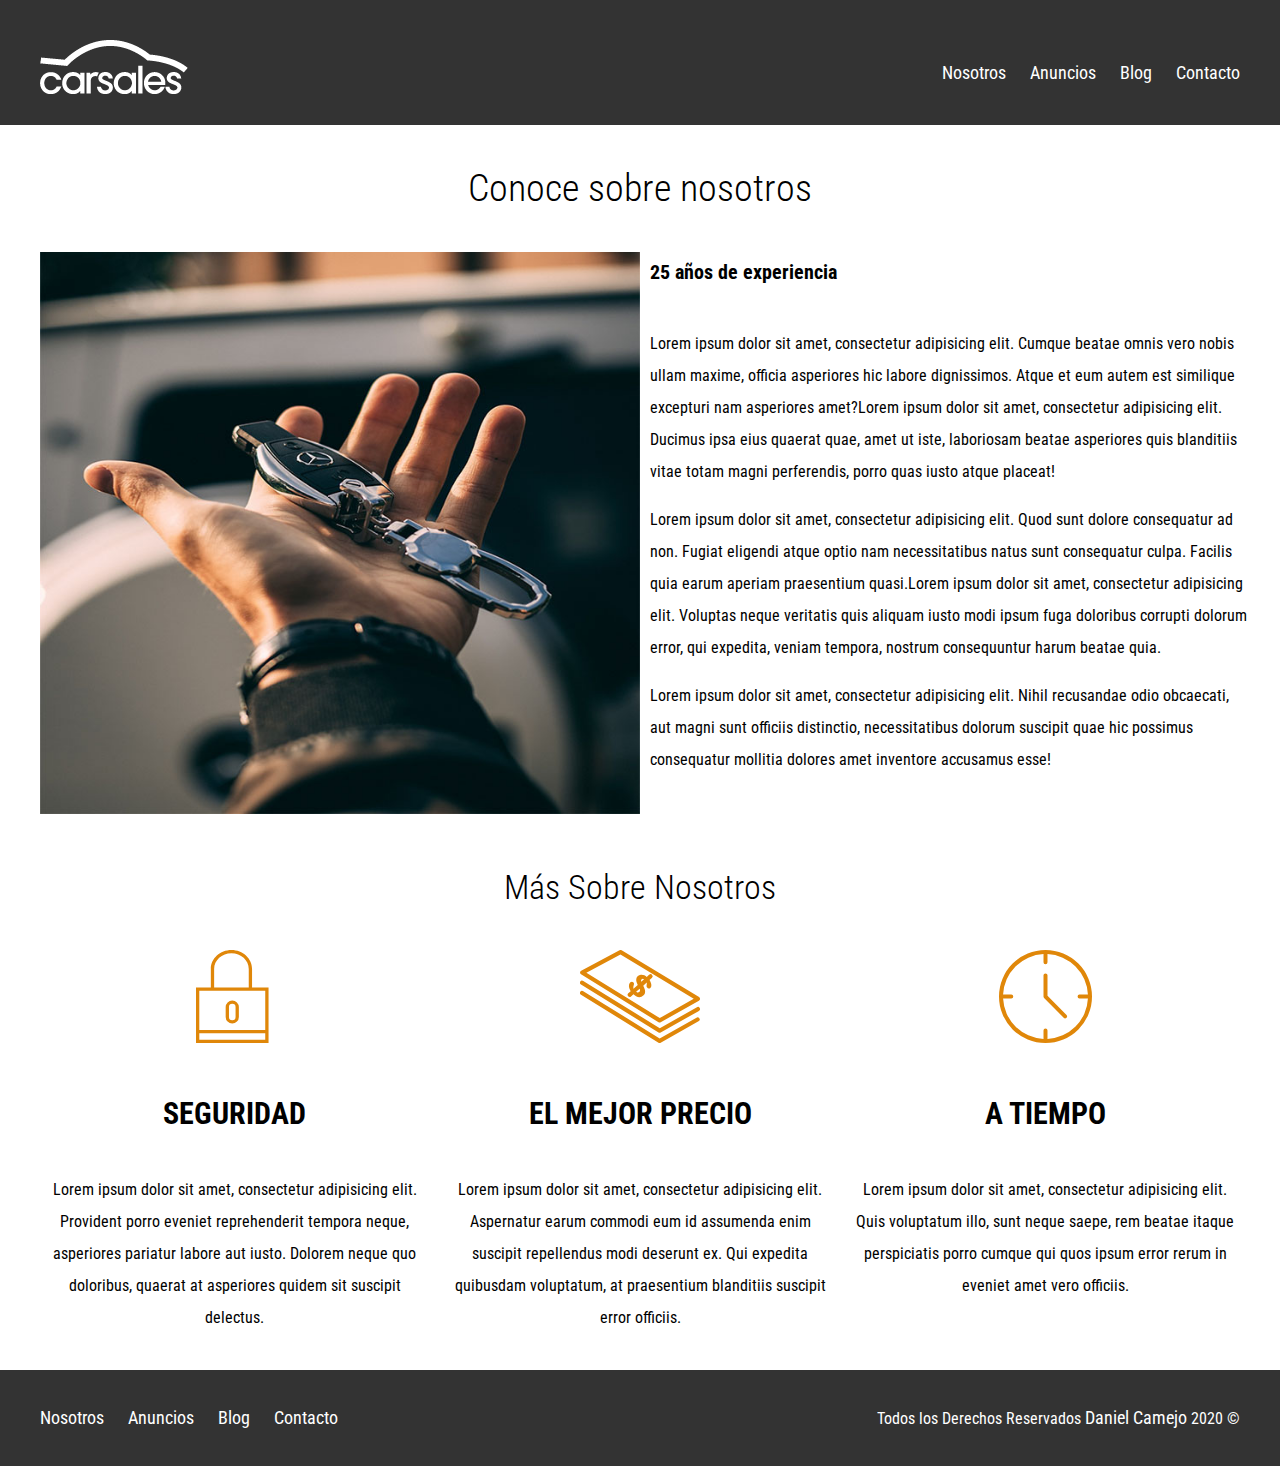
<file: nosotros.html>
<!DOCTYPE html>
<html lang="en">
    <head>
        <meta charset="utf-8">
            <meta content="width=device-width" name="viewport">
                <meta content="IE=edge" http-equiv="X-UA-Compatible"/>
                <title>
                   Nosotros - Proyecto "CarSales"
                </title>
                <link href="https://fonts.googleapis.com/css?family=Roboto+Condensed:300,400,700&display=swap" rel="stylesheet">
                    <link href="css/normalize.css" rel="stylesheet">
                        <link href="css/styles.css" rel="stylesheet">
                        </link>
                    </link>
                </link>
            </meta>
        </meta>
    </head>
    <body>
        <header class="site-header">
            <div class="contenedor contenido-header">
                <div class="barra">
                    <a href="index.html">
                         <img alt="Logotipo de Venta de Vehiculos" src="img/logo.png"/>
                    </a>
                    <div class="mobile-menu">
                        <a href="#navegacion">
                            <img src="img/barras.svg" alt="">
                        </a>
                    </div>
                    <nav id="navegacion" class="navegacion">
                        <a href="nosotros.html">
                            Nosotros
                        </a>
                        <a href="anuncios.html">
                            Anuncios
                        </a>
                        <a href="blog.html">
                            Blog
                        </a>
                        <a href="contacto.html">
                            Contacto
                        </a>
                    </nav>
                </div>
            </div>
        </header>
        <main class="contenedor">
        	<h1 class="fw300 centrar-texto">Conoce sobre nosotros</h1>
        	<div class="contenido-nosotros">
        		<div class="imagen">
        			<img src="img/nosotros.jpg" alt="Imagen sobre nosotros">
        		</div>
        		<div class="texto-nosotros">
        			<blockquote>
        				25 años de experiencia
        			</blockquote>
        			<p>Lorem ipsum dolor sit amet, consectetur adipisicing elit. Cumque beatae omnis vero nobis ullam maxime, officia asperiores hic labore dignissimos. Atque et eum autem est similique excepturi nam asperiores amet?Lorem ipsum dolor sit amet, consectetur adipisicing elit. Ducimus ipsa eius quaerat quae, amet ut iste, laboriosam beatae asperiores quis blanditiis vitae totam magni perferendis, porro quas iusto atque placeat!</p>

        			<p>Lorem ipsum dolor sit amet, consectetur adipisicing elit. Quod sunt dolore consequatur ad non. Fugiat eligendi atque optio nam necessitatibus natus sunt consequatur culpa. Facilis quia earum aperiam praesentium quasi.Lorem ipsum dolor sit amet, consectetur adipisicing elit. Voluptas neque veritatis quis aliquam iusto modi ipsum fuga doloribus corrupti dolorum error, qui expedita, veniam tempora, nostrum consequuntur harum beatae quia.</p>
        			
        			<p>Lorem ipsum dolor sit amet, consectetur adipisicing elit. Nihil recusandae odio obcaecati, aut magni sunt officiis distinctio, necessitatibus dolorum suscipit quae hic possimus consequatur mollitia dolores amet inventore accusamus esse!</p>
        		</div>
        	</div>
        </main>
        <section class="contenedor seccion">
            <h2 class="fw300 centrar-texto">
                Más Sobre Nosotros
            </h2>
            <div class="iconos-nosotros">
                <div class="icono">
                    <img alt="Icono Seguridad" src="img/icono1.svg">
                        <h3>
                            Seguridad
                        </h3>
                        <p>
                            Lorem ipsum dolor sit amet, consectetur adipisicing elit. Provident porro eveniet reprehenderit tempora neque, asperiores pariatur labore aut iusto. Dolorem neque quo doloribus, quaerat at asperiores quidem sit suscipit delectus.
                        </p>
                    </img>
                </div>
                <div class="icono">
                    <img alt="Icono Precio" src="img/icono2.svg">
                        <h3>
                            El Mejor Precio
                        </h3>
                        <p>
                            Lorem ipsum dolor sit amet, consectetur adipisicing elit. Aspernatur earum commodi eum id assumenda enim suscipit repellendus modi deserunt ex. Qui expedita quibusdam voluptatum, at praesentium blanditiis suscipit error officiis.
                        </p>
                    </img>
                </div>
                <div class="icono">
                    <img alt="Icono a Tiempo" src="img/icono3.svg">
                        <h3>
                            A tiempo
                        </h3>
                        <p>
                            Lorem ipsum dolor sit amet, consectetur adipisicing elit. Quis voluptatum illo, sunt neque saepe, rem beatae itaque perspiciatis porro cumque qui quos ipsum error rerum in eveniet amet vero officiis.
                        </p>
                    </img>
                </div>
            </div>
        </section>
<footer class="site-footer seccion">
	<div class="contenedor contenedor-footer">
    <nav class="navegacion">
        <a href="nosotros.html">
            Nosotros
        </a>
        <a href="anuncios.html">
            Anuncios
        </a>
        <a href="blog.html">
            Blog
        </a>
        <a href="contacto.html">
            Contacto
        </a>
    </nav>
    <p class="copyright">
        Todos los Derechos Reservados <a class="link" href="https://www.instagram.com/dani__web/" target="blank">Daniel Camejo</a>  2020 © 
    </p>
   </div> 
</footer>
</file>
<file: css/styles.css>
html {
    box-sizing: border-box;
    font-size: 62.5%;
    /*Reset para REMS -62.5% = 10px de 16px*/
}
*, *:before, *:after {
    box-sizing: inherit;
}
body {
    font-family: 'Roboto Condensed', sans-serif;
    font-size: 1.6rem;
    line-height: 2;
}
/*Globales*/

.contenedor {
    max-width: 120rem;
    margin: 0 auto;
    width: 95%;
}
h1 {
    font-size: 3.8rem;
}
h2 {
    font-size: 3.4rem;
}
h3 {
    font-size: 3rem;
}
h4 {
    font-size: 2.6rem;
}
img {
    max-width: 100%;
}
/*Utilidades*/

.seccion {
    margin-top: 2rem;
    margin-bottom: 2rem;
}
.fw300 {
    font-weight: 300;
}
.centrar-texto {
    text-align: center;
}
.d-block {
    display: block!important;
}
.contenido-centrado {
    max-width: 800px;
}
/*Botones*/

.boton {
    color: #FFFFFF;
    font-weight: 700;
    text-decoration: none;
    font-size: 1.8rem;
    margin-top: 3rem;
    padding: 1rem 3rem;
    text-align: center;
    display: inline-block;
    border: none;
    display: block;
    flex: 0 0 100%;
}
@media (min-width: 768px) {
    .boton{
        display: inline-block;
        flex:0 0 auto;
    }
}
.boton:hover {
    cursor: pointer;
}
.boton-amarillo {
    background-color: #E08709;
}
.boton-verde {
    background-color: #71B100;
}
/*Header*/

.site-header {
    background-color: #333333;
    padding: 1rem 0 2rem 0;
}
.site-header.inicio {
    background-image: url(../img/header.jpg);
    background-position: center center;
    background-size: cover;
    height: 100vh;
    min-height: 60rem;
}
.contenido-header {
    height: 100%;
    display: flex;
    flex-direction: column;
    justify-content: space-between;
    text-align: center;
}
.contenido-header h1 {
    color: #ffffff;
    padding-bottom: 6rem;
    max-width: 38rem;
    line-height: 3rem;
    font-size: 3rem;
    text-align: center;
}
@media (min-width: 768px) {
    .contenido-header{
        text-align: left;
    }
}
.barra {
  
    padding-top: 3rem;
    height: 
    
}
@media (min-width: 768px) {
    .barra {
    display: flex;
    justify-content: space-between;
    align-items: center;
}
}
/*Navegacion*/

.navegacion a{
    color: #ffffff;
    text-decoration: none;
    font-size: 2.2rem;
    display: block;
}
@media (min-width: 768px){
    .navegacion a{
        display: inline-block;
        font-size: 1.8rem;
        margin-right: 2rem;
    }
    .navegacion a:last-of-type {
    margin: 0;
}
}
.navegacion a:hover{
    color: #71B100;
}
/*Mobile Menu*/
.mobile-menu img{
    width: 5rem;
}
@media (min-width: 768px) {
    .mobile-menu img{
    display: none;
}
}
#navegacion:target {
    display: block;
}
.navegacion{
    display: none;
}
@media (min-width: 768px) {
    .navegacion{
    display: block;
}
}

/*Iconos nosotros*/

@media(min-width: 768px){
    .iconos-nosotros{
    display: flex;
    justify-content: space-between;
}
}
.icono{
    text-align: center;
}
@media (min-width: 768px) {
    .icono{
    flex-basis: calc(33.3% - 1rem);
}
}
.icono h3{
    text-transform: uppercase;
}
/*Anuncios*/
@media (min-width: 768px) {
    .contenedor-anuncios{
    display: flex;
    justify-content: space-between;
    flex-wrap: wrap;
}
}

.anuncio{
    border: 1px solid #B5B5B5;
    background: #F5F5F5;
    margin-bottom: 2rem;
}
@media (min-width: 768px) {
    .anuncio{
        flex: 0 0 calc(33.3% - 1rem);
    }
}
.contenido-anuncio{
    padding: 2rem;
}
.contenido-anuncio h3, .contenido-anuncio p{
    margin: 0;
}
.precio{
    color: #71B100;
    font-weight: 700;
}
.ver-todas{
    display: flex;
    justify-content: flex-end;
}
.iconos-caracteristicas{
    list-style: none;
    padding: 0;
    display: flex;
    justify-content: space-evenly;
}
.iconos-caracteristicas li{
    display: flex;
}
.iconos-caracteristicas li img{
    margin-right: 2rem;
}
.imagen-contacto{
    background-image: url(../img/encuentra.jpg);
    background-position: center center;
    background-size: cover;
    height: 40rem;
    display: flex;
    align-items: center;
}
.contenido-contacto{
    flex: 0 0 95%;
    color: #FFFFFF;
}
.contenido-contacto p{
    font-size: 1.8rem;
}
/*Seccion Inferior*/
@media (min-width: 768px) {
    .seccion-inferior{
    display: flex;
    justify-content: space-between;
}
.seccion-inferior .blog{
    flex-basis: 60%;
}
.seccion-inferior .testimoniales{
    flex-basis: calc(40% - 2rem);
}
    
}
.entrada-blog {
    margin-bottom: 2rem;
}
@media (min-width: 768px) {
    .entrada-blog{
    display: flex;
    justify-content: space-between;
    
    }
}
.entrada-blog:last-of-type{
    margin: 0;
}
@media (min-width: 768px) {
    .entrada-blog .imagen{
    flex-basis: 40%;
}
.entrada-blog .texto-entrada{
    flex-basis: calc(60% - 3rem);
}
}
.texto-entrada h4{
    margin: 0;
    line-height: 1;
}
.texto-entrada a{
    color: #000000;
    text-decoration: none;
}
.texto-entrada h4::after{
    content: "";
    display: block;
    width: 15rem;
    height: .5rem;
    background-color: #71b100;
    margin-top: 1rem;
}
.texto-entrada span{
    color: #E08709;
}
.testimonial{
    background-color: #71B100;
    font-size: 2.4rem;
    padding: 2rem;
    margin-bottom: 2rem;
    color: #FFFFFF;
    border-radius: 2rem;
}
.testimonial p{
    text-align: right;
}
.testimonial blockquote{
    font-weight: 300;
}
.testimonial blockquote::before{
    content: "";
    background: url(../img/comilla.svg);
    width: 4rem;
    height: 4rem;
    display: inline-block;
}
/*Footer*/

.site-footer{
    background-color: #333333;
    margin: 0;
}
.contenedor-footer{
    padding: 3rem 0;
    text-align: center;
}
@media (min-width: 768px) {
    .contenedor-footer{
    display: flex;
    justify-content: space-between;
}
}
.site-footer nav{
    display: none;
}
@media (min-width: 768px) {
    .site-footer nav{
    display: block;
}
}
.site-footer .copyright{
    margin: 0;
    color: #FFFFFF;
}
.copyright .link{
    color: #ffffff;
    text-decoration: none;
    font-size: 1.8rem;
}
.copyright .link:hover{
    color: #71B100;
    
}
/*Internas*/
/*Nosotros*/

@media (min-width: 768px) {
    .contenido-nosotros{
    display: grid;
    grid-template-columns: 50% 50%;
    grid-column-gap: 1rem;
}
}
.texto-nosotros blockquote{
    font-weight: 700;
    font-size: 2rem;
    margin: 0;
    padding: 0 0 2rem 0;
}
/*Contacto*/

.contacto p{
    font-size: 1.4rem;
    color: #333333;
    margin: 2rem 0 0 0;
}
legend{
    font-size: 2.4rem;
    color: #333333;
}
label{
    font-weight: 400;
    text-transform: uppercase;
    display: block;
}
input:not([type="submit"]), textarea, select{
    padding: 1rem;
    display: block;
    width: 100%;
    background-color: #e1e1e1;
    margin-bottom: 2rem;
    border: none;
    border-radius: 1rem;
}
input[type="radio"]{
    width: auto;
    margin: 0;
}
textarea{
    height: 20rem;
}
select{
    --webkit--appearance: none;
    appearance: none;
}
.forma-contacto{
    max-width: 30rem;
    display: flex;
    justify-content: space-between;
    align-items: center;
}
</file>
